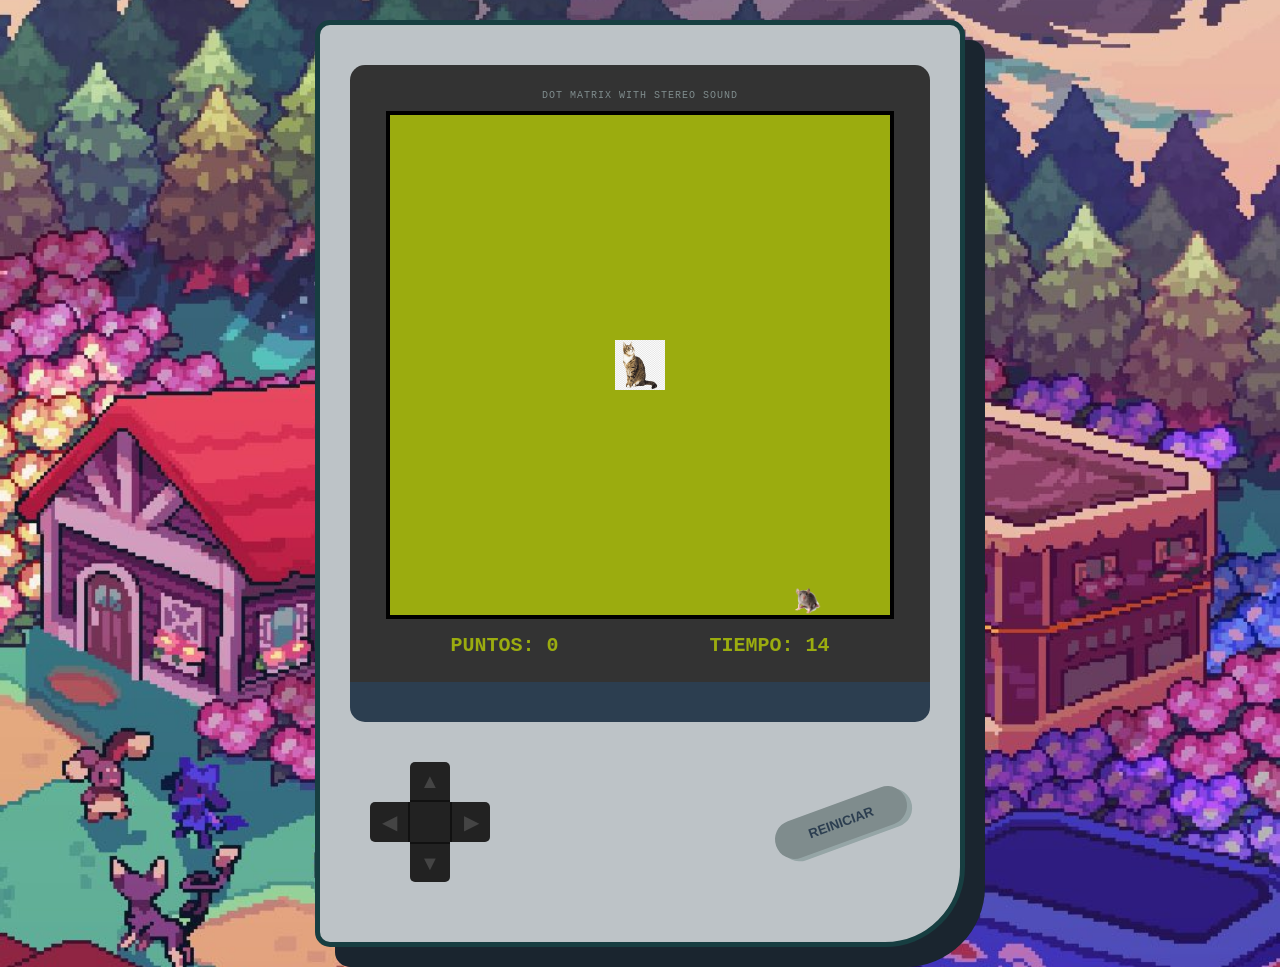
<file: index.html>
<!DOCTYPE html>
<html>
<head>
  <title>Juego Cazando</title>
  <link rel="stylesheet" href="cazando.css"/>
  <script src="utils.js"></script>
</head>
<body onload="iniciarJuego()">
    <div class="gameboy-body">
        
        <div class="screen-container">
            <div class="screen-header">DOT MATRIX WITH STEREO SOUND</div>
            <canvas id="areaJuego" width="500" height="500"></canvas>
            
            <div class="panel">
                <span>PUNTOS: <span id="puntos">0</span></span>
                <span>TIEMPO: <span id="tiempo">15</span></span>
            </div>
        </div>

        <div class="controles">
            <div class="d-pad">
                <button id="btnArriba" class="pad-btn up">▲</button>
                <button id="btnIzquierda" class="pad-btn left">◀</button>
                <button id="btnAbajo" class="pad-btn down">▼</button>
                <button id="btnDerecha" class="pad-btn right">▶</button>
                <div class="center-pad"></div>
            </div>
            
            <div class="start-area">
                <button onclick="reiniciar()" class="btn-start">REINICIAR</button>
            </div>
        </div>
        
        <p id="mensaje"></p>
    </div>
    
    <script src="cazando.js"></script>
</body>
</html>
</file>
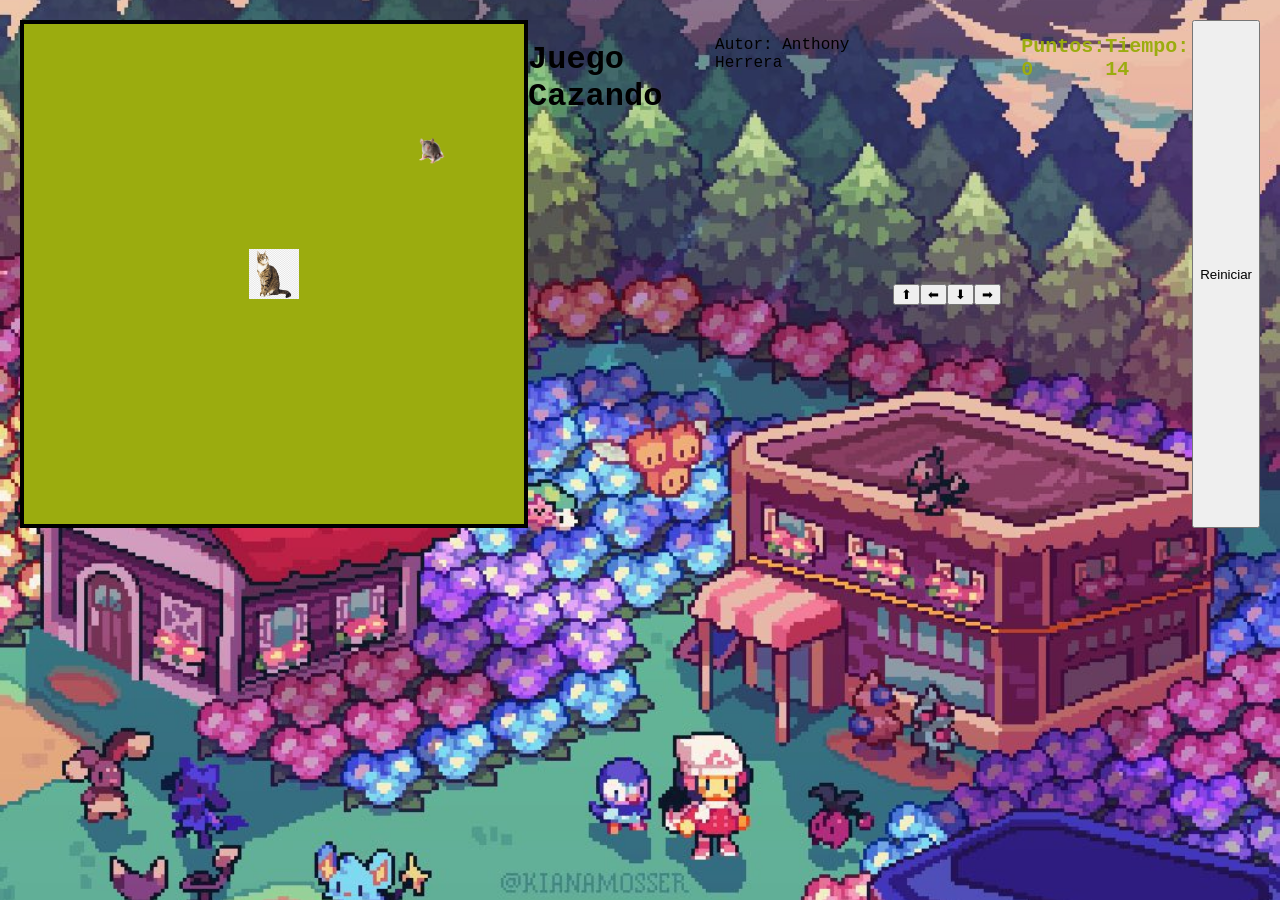
<file: cazando.html>
<!DOCTYPE html>
<html>
<head>
  <title>Juego Cazando</title>
  <link rel="stylesheet" href="cazando.css"/>
  <script src="utils.js"></script>
</head>
<body onload="iniciarJuego()">
  <canvas id="areaJuego" width="500" height="500"></canvas>
  <h1>Juego Cazando</h1>
  <p>Autor: Anthony Herrera</p>

  
  <div class="controles">
    <button id="btnArriba">⬆</button>
    <br>
    <button id="btnIzquierda">⬅</button>
    <button id="btnAbajo">⬇</button>
    <button id="btnDerecha">➡</button>
  </div>


  <div class="panel">
    <span>Puntos: <span id="puntos">0</span></span>
    <span>Tiempo: <span id="tiempo">20</span></span>
  </div>
<button onclick="reiniciar()">Reiniciar</button>
  <p id="mensaje"></p>
  

  <script src="cazando.js"></script>
</body>
</html>
</file>
<file: cazando.css>
body {
    background-color: #2c3e50;
    display: flex;
    justify-content: center;
    font-family: 'Courier New', Courier, monospace;
    margin: 0;
    padding: 20px;

    /* --- ESTO ES LO NUEVO PARA LA IMAGEN --- */
    background-image: url('fondo.jpg'); /* Pon aquí el nombre de tu archivo o link */
    background-size: cover;                /* Estira la imagen para que llene la pantalla */
    background-position: center;           /* Centra la imagen */
    background-repeat: no-repeat;          /* No deja que la imagen se repita como mosaico */
    background-attachment: fixed;          /* Hace que el fondo se quede quieto al bajar */
}

/* Cuerpo de la consola */
.gameboy-body {
    background: #bdc3c7;
    width: 580px; /* Suficiente para el canvas de 500px + márgenes */
    padding: 40px 30px;
    border-radius: 15px 15px 80px 15px;
    border: 5px solid #173e41;
    box-shadow: 20px 20px 0px #1a252f;
}

/* Marco oscuro alrededor del canvas */
.screen-container {
    background: #333;
    padding: 25px;
    border-radius: 15px;
    border-bottom: 40px solid #2c3e50; /* Espacio extra abajo del marco */
    position: relative;
}

.screen-header {
    color: #7f8c8d;
    font-size: 10px;
    text-align: center;
    margin-bottom: 10px;
    letter-spacing: 1px;
}

canvas {
    background: #9bac0f; /* Color verde Game Boy */
    display: block;
    margin: 0 auto;
    border: 4px solid #000;
}

.panel {
    color: #9bac0f;
    display: flex;
    justify-content: space-around;
    margin-top: 15px;
    font-size: 20px;
    font-weight: bold;
}

/* Sección de controles */
.controles {
    display: flex;
    justify-content: space-between;
    align-items: center;
    margin-top: 40px;
    padding: 0 20px;
}

/* Cruceta (D-PAD) */
.d-pad {
    position: relative;
    width: 120px;
    height: 120px;
}

.pad-btn {
    position: absolute;
    background: #222;
    color: #444;
    border: none;
    width: 40px;
    height: 40px;
    cursor: pointer;
    font-size: 20px;
    display: flex;
    align-items: center;
    justify-content: center;
}

.up { top: 0; left: 40px; border-radius: 5px 5px 0 0; border-bottom: 2px solid #111; }
.down { bottom: 0; left: 40px; border-radius: 0 0 5px 5px; border-top: 2px solid #111; }
.left { top: 40px; left: 0; border-radius: 5px 0 0 5px; border-right: 2px solid #111; }
.right { top: 40px; right: 0; border-radius: 0 5px 5px 0; border-left: 2px solid #111; }

.center-pad {
    position: absolute;
    top: 40px;
    left: 40px;
    width: 40px;
    height: 40px;
    background: #222;
}

.pad-btn:active {
    background: #000;
}

/* Botón Reiniciar */
.btn-start {
    background: #7f8c8d;
    border: none;
    padding: 12px 35px;
    border-radius: 25px;
    font-weight: bold;
    color: #2c3e50;
    cursor: pointer;
    box-shadow: 4px 4px 0px #95a5a6;
    transform: rotate(-20deg); /* Inclinado como el Start original */
    text-transform: uppercase;
}

.btn-start:active {
    transform: rotate(-20deg) translate(2px, 2px);
    box-shadow: none;
}

#mensaje {
    text-align: center;
    color: #c0392b;
    font-weight: bold;
    margin-top: 20px;
    font-size: 18px;
}
</file>
